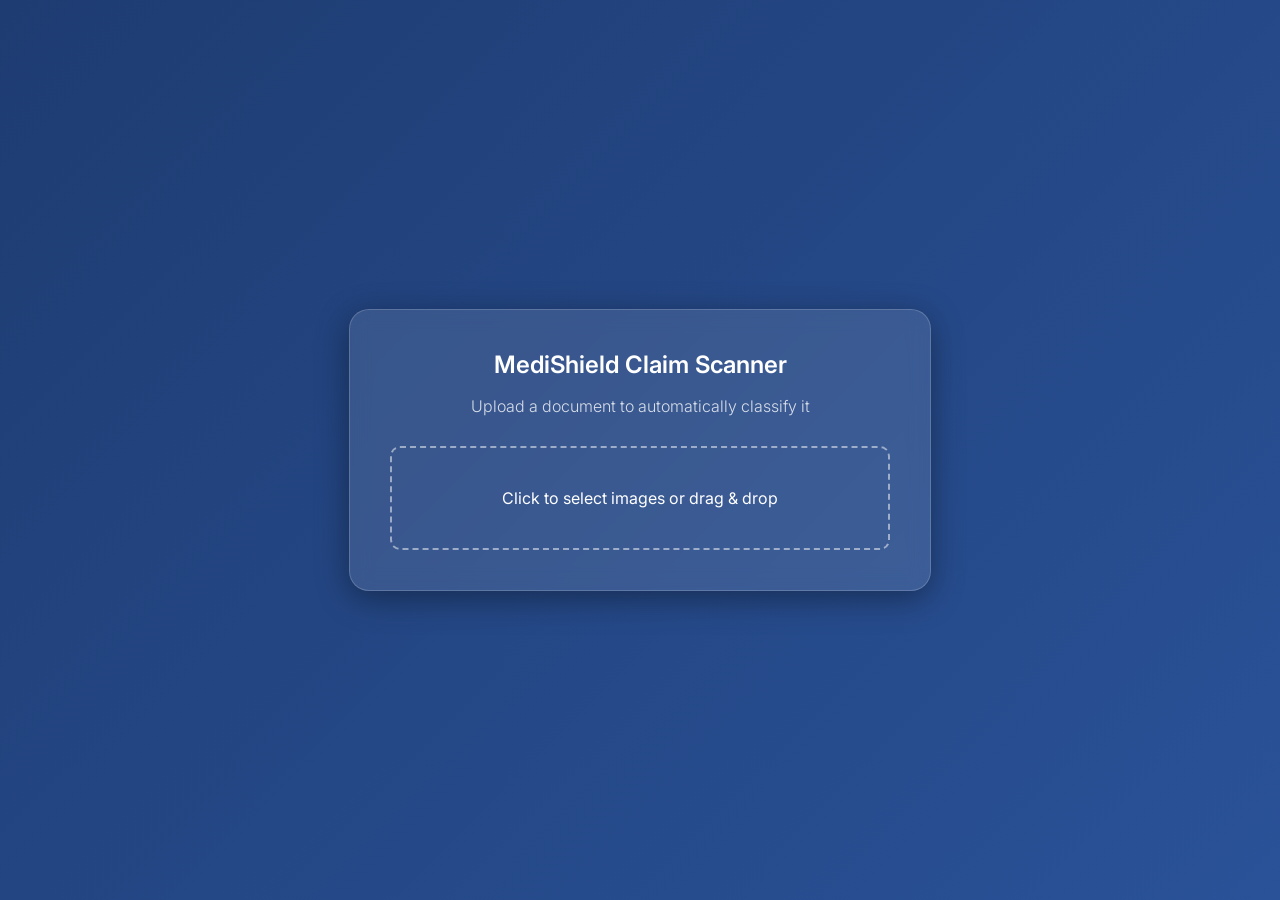
<file: multimodal-ai/src/static/index.html>
<!DOCTYPE html>
<html lang="en">
<head>
    <meta charset="UTF-8">
    <meta name="viewport" content="width=device-width, initial-scale=1.0">
    <title>MediShield AI Classifier</title>
    <style>
        @import url('https://fonts.googleapis.com/css2?family=Inter:wght@300;400;600&display=swap');

        body {
            margin: 0;
            padding: 0;
            font-family: 'Inter', sans-serif;
            background: linear-gradient(135deg, #1e3c72 0%, #2a5298 100%);
            min-height: 100vh;
            display: flex;
            justify-content: center;
            align-items: center;
            color: white;
        }

        .container {
            background: rgba(255, 255, 255, 0.1);
            backdrop-filter: blur(10px);
            border-radius: 20px;
            padding: 40px;
            width: 90%;
            max-width: 500px;
            box-shadow: 0 8px 32px 0 rgba(0, 0, 0, 0.37);
            border: 1px solid rgba(255, 255, 255, 0.18);
            text-align: center;
        }

        h1 {
            margin-top: 0;
            font-weight: 600;
            font-size: 24px;
        }

        p {
            font-weight: 300;
            margin-bottom: 30px;
            opacity: 0.8;
        }

        .upload-area {
            border: 2px dashed rgba(255, 255, 255, 0.5);
            border-radius: 10px;
            padding: 40px 20px;
            cursor: pointer;
            transition: all 0.3s ease;
            position: relative;
        }

        .upload-area:hover {
            border-color: #fff;
            background: rgba(255, 255, 255, 0.05);
        }

        input[type="file"] {
            display: none;
        }

        .upload-btn {
            background: #fff;
            color: #1e3c72;
            border: none;
            padding: 10px 25px;
            border-radius: 25px;
            font-weight: 600;
            cursor: pointer;
            transition: transform 0.2s;
            margin-top: 15px;
        }

        .upload-btn:hover {
            transform: scale(1.05);
        }

        #preview {
            max-width: 100%;
            max-height: 200px;
            margin-top: 20px;
            border-radius: 10px;
            display: none;
        }

        #result {
            margin-top: 25px;
            font-size: 20px;
            font-weight: 600;
            padding: 15px;
            border-radius: 10px;
            background: rgba(0, 0, 0, 0.2);
            display: none;
        }

        .loader {
            display: none;
            border: 4px solid rgba(255, 255, 255, 0.3);
            border-top: 4px solid #fff;
            border-radius: 50%;
            width: 30px;
            height: 30px;
            animation: spin 1s linear infinite;
            margin: 20px auto;
        }

        @keyframes spin {
            0% { transform: rotate(0deg); }
            100% { transform: rotate(360deg); }
        }
    </style>
</head>
<body>

<div class="container">
    <h1>MediShield Claim Scanner</h1>
    <p>Upload a document to automatically classify it</p>

    <div class="upload-area" onclick="document.getElementById('fileInput').click()">
        <span id="uploadText">Click to select images or drag & drop</span>
        <input type="file" id="fileInput" accept="image/*" multiple onchange="handleFile(event)">
        <img id="preview" alt="Preview">
    </div>

    <button class="upload-btn" id="submitBtn" style="display: none;" onclick="uploadImage()">Classify Document</button>

    <div class="loader" id="loader"></div>
    <div id="result"></div>
</div>

<script>
    let selectedFiles = [];

    function handleFile(event) {
        const files = Array.from(event.target.files);
        if (files.length > 0) {
            selectedFiles = files;
            const preview = document.getElementById('preview');
            const reader = new FileReader();
            reader.onload = function(e) {
                preview.src = e.target.result;
                preview.style.display = 'block';
                document.getElementById('uploadText').innerText = `${files.length} file(s) selected`;
                document.getElementById('submitBtn').style.display = 'inline-block';
                document.getElementById('result').style.display = 'none';
            }
            reader.readAsDataURL(files[0]); // Preview the first image
        }
    }

    async function uploadImage() {
        if (selectedFiles.length === 0) return;

        document.getElementById('loader').style.display = 'block';
        document.getElementById('result').style.display = 'none';
        document.getElementById('submitBtn').style.display = 'none';

        const formData = new FormData();
        selectedFiles.forEach(file => {
            formData.append('files', file);
        });

        try {
            const response = await fetch('classify', {
                method: 'POST',
                body: formData
            });
            const data = await response.json();
            
            const resultDiv = document.getElementById('result');
            
            if (data.results) {
                let html = '<strong>Classification Results:</strong><br/>';
                data.results.forEach(r => {
                    if (r.error) {
                        html += `❌ <em>${r.filename}</em>: ${r.error}<br/>`;
                    } else {
                        html += `✅ <em>${r.filename}</em>: <strong>${r.category}</strong><br/>`;
                    }
                });
                resultDiv.innerHTML = html;
            } else if (data.detail) {
                resultDiv.innerText = `Error: ${data.detail}`;
            } else {
                resultDiv.innerText = `Error: ${JSON.stringify(data)}`;
            }
            resultDiv.style.display = 'block';
            
        } catch (error) {
            alert('Error connecting to server: ' + error);
        } finally {
            document.getElementById('loader').style.display = 'none';
            document.getElementById('submitBtn').style.display = 'inline-block';
        }
    }
</script>

</body>
</html>
</file>
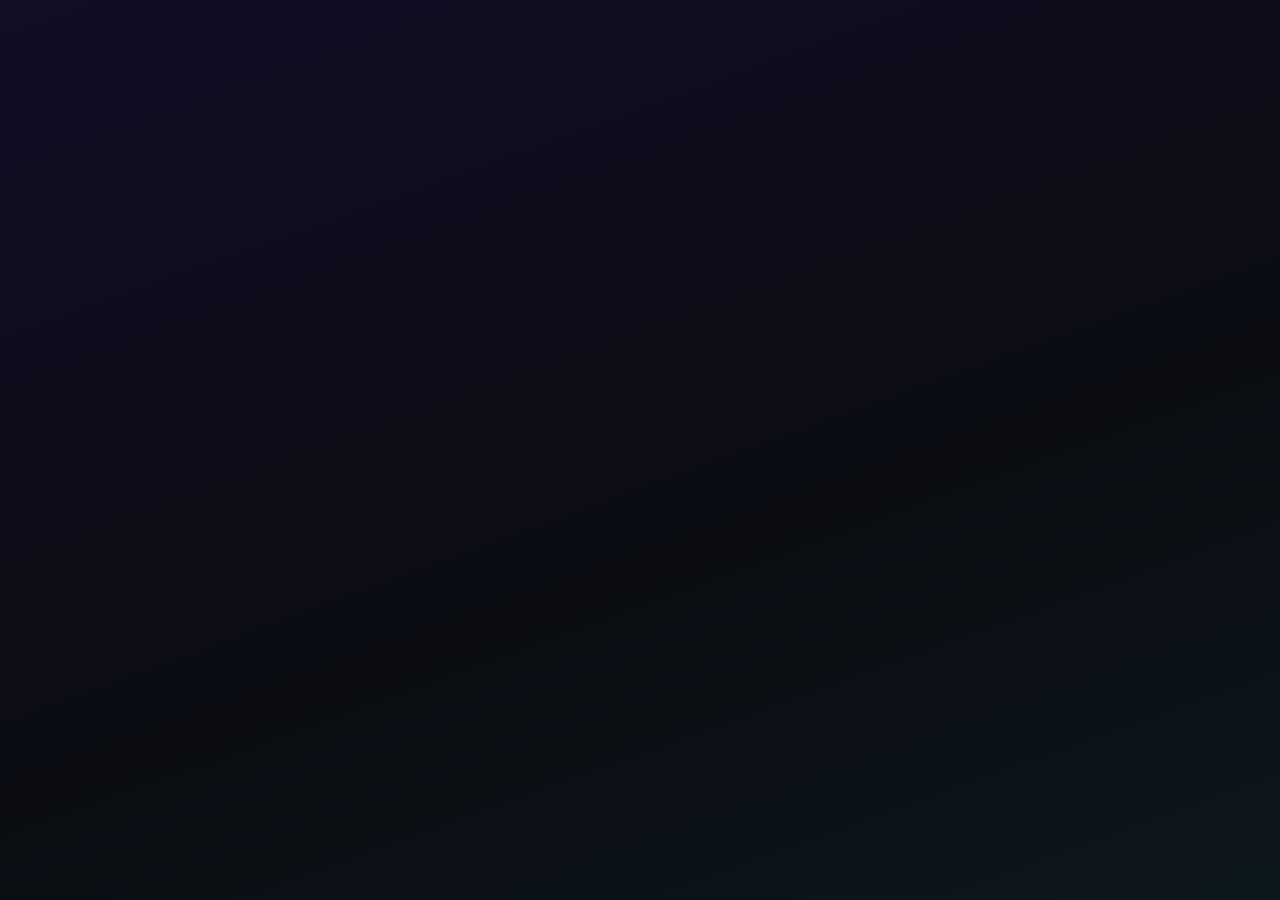
<file: focusboard_extension/dashboard.html>
<!DOCTYPE html>
<html lang="en">
<head>
  <meta charset="UTF-8" />
  <meta name="viewport" content="width=device-width, initial-scale=1.0" />
  <title>FocusBoard</title>
  <link rel="preconnect" href="https://fonts.googleapis.com" />
  <link rel="preconnect" href="https://fonts.gstatic.com" crossorigin />
  <link href="https://fonts.googleapis.com/css2?family=Inter:wght@300;400;500;600;700&family=Outfit:wght@300;400;600;700&display=swap" rel="stylesheet" />
  <link rel="stylesheet" href="styles/style.css" />
</head>
<body>

  <!-- Wallpaper Background Layer -->
  <div id="wallpaper-bg" class="wallpaper-bg"></div>
  <!-- Glassmorphism Overlay -->
  <div class="bg-overlay"></div>

  <!-- ===== ONBOARDING MODAL (First-time users) ===== -->
  <div id="onboarding-modal" class="modal hidden" role="dialog" aria-modal="true" aria-labelledby="onboarding-title">
    <div class="modal-card">
      <h1 id="onboarding-title" class="modal-title">Welcome to FocusBoard 🎯</h1>
      <p class="modal-subtitle">Let's personalize your space in seconds.</p>
      <div class="form-group">
        <label for="input-name" class="form-label">What's your name?</label>
        <input type="text" id="input-name" class="form-input" placeholder="e.g. Alex" maxlength="30" autocomplete="off" />
      </div>
      <div class="form-group">
        <label for="input-wallpaper" class="form-label">Upload a wallpaper <span class="optional">(optional)</span></label>
        <label class="file-upload-label" for="input-wallpaper">
          <span id="wallpaper-upload-text">Choose an image…</span>
        </label>
        <input type="file" id="input-wallpaper" class="file-input" accept="image/*" />
      </div>
      <button id="btn-onboarding-save" class="btn btn-primary">Let's Go →</button>
    </div>
  </div>

  <!-- ===== DAILY FOCUS MODAL ===== -->
  <div id="focus-modal" class="modal hidden" role="dialog" aria-modal="true" aria-labelledby="focus-modal-title">
    <div class="modal-card">
      <h2 id="focus-modal-title" class="modal-title">What's your main focus today? 🚀</h2>
      <p class="modal-subtitle">One clear intention can change everything.</p>
      <div class="form-group">
        <input type="text" id="input-focus" class="form-input" placeholder="e.g. Finish the project proposal…" maxlength="100" autocomplete="off" />
      </div>
      <div class="form-group" style="flex-direction:row; align-items:center; gap:var(--space-4);">
        <button id="btn-focus-save" class="btn btn-primary">Set My Focus</button>
        <button id="btn-focus-skip" class="btn btn-link">Skip for now</button>
      </div>
    </div>
  </div>

  <!-- ===== MAIN DASHBOARD ===== -->
  <main id="dashboard" class="dashboard hidden">

    <!-- TOP BAR -->
    <header class="top-bar">
      <div class="weather-widget" id="weather-widget">
        <span id="weather-icon" class="weather-icon">🌤</span>
        <span id="weather-temp" class="weather-temp">--°</span>
        <span id="weather-desc" class="weather-desc">Loading…</span>
      </div>
      <div class="top-bar-actions">
        <button id="btn-notes" class="btn btn-icon" aria-label="Open Quick Notes" title="Quick Notes">📝</button>
        <button id="btn-tracker" class="btn btn-icon" aria-label="View Site Time Tracker" title="Site Time Tracker">📊</button>
        <button id="btn-focus-mode" class="btn btn-toggle" aria-pressed="false" title="Toggle Focus Mode">
          <span class="toggle-icon">🎯</span>
          <span id="focus-mode-label">Focus Mode</span>
        </button>
        <button id="btn-settings" class="btn btn-icon" aria-label="Open Settings" title="Settings">⚙️</button>
      </div>
    </header>

    <!-- HERO SECTION: Clock, Greeting, Focus -->
    <section class="hero" aria-label="Main greeting and focus">
      <p id="greeting" class="greeting">Good morning, …</p>
      <div id="clock" class="clock" aria-live="polite">--:--</div>
      <div id="daily-focus-display" class="daily-focus-display hidden">
        <span class="focus-label">Today's Focus</span>
        <input type="text" id="focus-text-input" class="focus-text form-input" style="background:transparent; border:none; text-align:center; padding:0;" placeholder="Set your focus for today" />
        <button id="btn-set-now" class="btn-link hidden">Set now</button>
      </div>
      <div id="manifestation-display" class="manifestation-display">
        <p id="manifestation-text" class="manifestation-text"></p>
      </div>
    </section>

    <!-- TASK & READING LIST SECTION -->
    <section class="task-section" aria-label="Task and Reading list" style="display: flex; gap: 1rem; align-items: flex-start; max-width: 1000px;">
      <div class="task-card glass-card" style="flex: 1;">
        <h2 class="task-title">Today's Tasks</h2>
        <div class="task-input-row">
          <input type="text" id="task-input" class="form-input task-input" placeholder="Add a new task…" maxlength="120" autocomplete="off" />
          <button id="btn-add-task" class="btn btn-primary btn-sm" aria-label="Add task">+</button>
        </div>
        <ul id="task-list" class="task-list" aria-label="Task list" role="list"></ul>
      </div>

      <div class="task-card glass-card" style="flex: 1;">
        <h2 class="task-title">Reading List</h2>
        <div class="task-input-row">
          <input type="text" id="reading-input" class="form-input task-input" placeholder="Paste article URL…" autocomplete="off" />
          <button id="btn-add-reading" class="btn btn-primary btn-sm" aria-label="Add to reading list">+</button>
        </div>
        <ul id="reading-list" class="task-list" aria-label="Reading list" role="list"></ul>
      </div>
    </section>

    <!-- PROGRESS TRACKING ICON -->
    <div id="progress-widget" class="progress-widget hidden" aria-label="Daily productivity progress indicator" tabindex="0">
      <svg width="80" height="80" viewBox="0 0 100 100" class="progress-rings">
        <circle cx="50" cy="50" r="40" stroke="rgba(255,255,255,0.1)" stroke-width="8" fill="none" />
        <circle cx="50" cy="50" r="28" stroke="rgba(255,255,255,0.1)" stroke-width="8" fill="none" />
        <circle cx="50" cy="50" r="16" stroke="rgba(255,255,255,0.1)" stroke-width="8" fill="none" id="progress-bg-focus-mode" />
        
        <circle cx="50" cy="50" r="40" stroke="#3b82f6" stroke-width="8" fill="none" stroke-linecap="round" class="ring-progress" id="ring-tasks" stroke-dasharray="251.2" stroke-dashoffset="251.2" />
        <circle cx="50" cy="50" r="28" stroke="#a855f7" stroke-width="8" fill="none" stroke-linecap="round" class="ring-progress" id="ring-focus" stroke-dasharray="175.9" stroke-dashoffset="175.9" />
        <circle cx="50" cy="50" r="16" stroke="#22c55e" stroke-width="8" fill="none" stroke-linecap="round" class="ring-progress" id="ring-focus-mode" stroke-dasharray="100.5" stroke-dashoffset="100.5" />
      </svg>
      <div class="progress-tooltip glass-card">
        <p style="color: #3b82f6; font-weight: 600;">Tasks: <span id="tt-tasks" style="color: var(--clr-text);">0/0</span></p>
        <p style="color: #a855f7; font-weight: 600;">Focus: <span id="tt-focus" style="color: var(--clr-text);">Not set</span></p>
        <p style="color: #22c55e; font-weight: 600;" id="tt-fm-container">Focus Mode: <span id="tt-fm" style="color: var(--clr-text);">Not used</span></p>
      </div>
    </div>

  </main>

  <!-- ===== SETTINGS PANEL (Slide-in drawer) ===== -->
  <aside id="settings-panel" class="settings-panel" aria-label="Settings">
    <div class="settings-header">
      <h2 class="settings-title">Settings</h2>
      <button id="btn-close-settings" class="btn btn-icon" aria-label="Close settings">✕</button>
    </div>
    <div class="settings-body">
      <div class="form-group">
        <label for="settings-name" class="form-label">Your Name</label>
        <input type="text" id="settings-name" class="form-input" maxlength="30" autocomplete="off" />
      </div>
      <div class="form-group">
        <label for="settings-wallpaper" class="form-label">Wallpaper</label>
        <div style="display: flex; gap: 8px;">
          <label class="file-upload-label" for="settings-wallpaper" style="flex:1;">
            <span id="settings-wallpaper-text">Choose an image…</span>
          </label>
          <input type="file" id="settings-wallpaper" class="file-input" accept="image/*" />
          <button id="btn-reset-wallpaper" class="btn btn-sm" style="border: 1px solid var(--clr-border);">Reset</button>
        </div>
      </div>
      <div class="form-group">
        <label for="settings-overlay" class="form-label">Overlay Intensity</label>
        <input type="range" id="settings-overlay" min="0" max="0.6" step="0.1" value="0.4" style="width: 100%;" />
      </div>
      <div class="form-group">
        <label class="form-label">Blocked Websites</label>
        <div class="blocked-sites-list" id="blocked-sites-list"></div>
        <div class="task-input-row">
          <input type="text" id="settings-blocked-input" class="form-input" placeholder="e.g. twitter.com" autocomplete="off" />
          <button id="btn-add-blocked" class="btn btn-primary btn-sm" aria-label="Add blocked site">+</button>
        </div>
      </div>
      <div class="form-group settings-toggle-row">
        <label for="settings-manifestations" class="form-label">Manifestation Messages</label>
        <label class="toggle-switch">
          <input type="checkbox" id="settings-manifestations" />
          <span class="toggle-slider"></span>
        </label>
      </div>
      <div class="form-group">
        <label class="form-label">Progress Tracking</label>
        <div class="settings-toggle-row" style="margin-top: 0.5rem;">
          <label for="settings-progress-icon" class="form-label" style="font-weight: 400; font-size: 0.9rem;">Enable Progress Icon</label>
          <label class="toggle-switch"><input type="checkbox" id="settings-progress-icon" /><span class="toggle-slider"></span></label>
        </div>
        <div class="settings-toggle-row" style="margin-top: 0.5rem;">
          <label for="settings-progress-anim" class="form-label" style="font-weight: 400; font-size: 0.9rem;">Show Animations</label>
          <label class="toggle-switch"><input type="checkbox" id="settings-progress-anim" /><span class="toggle-slider"></span></label>
        </div>
        <div class="settings-toggle-row" style="margin-top: 0.5rem;">
          <label for="settings-progress-fm" class="form-label" style="font-weight: 400; font-size: 0.9rem;">Show Focus Mode Ring</label>
          <label class="toggle-switch"><input type="checkbox" id="settings-progress-fm" /><span class="toggle-slider"></span></label>
        </div>
      </div>
      <div class="form-group">
        <label class="form-label">Stats</label>
        <div style="font-size:0.9rem; color:var(--clr-text-muted);">
          <p>Days with focus set: <span id="stat-days-focus">0</span></p>
          <p>Tasks completed: <span id="stat-tasks-done">0</span></p>
          <p>Blocked attempts: <span id="stat-blocked">0</span></p>
        </div>
      </div>
      <div class="form-group">
        <label class="form-label">Focus History (Last 7 Days)</label>
        <div id="history-list" style="font-size:0.85rem; color:var(--clr-text-muted); max-height: 150px; overflow-y:auto; padding-right: 5px; display:flex; flex-direction:column; gap:8px;">
          <!-- history populated by settings.js -->
        </div>
      </div>
      <div class="form-group">
        <label class="form-label">Reflect Mode Settings</label>
        <div class="settings-toggle-row" style="margin-top: 0.5rem;">
          <label for="settings-reflect-auto" class="form-label" style="font-weight: 400; font-size: 0.9rem;">Auto-quiz when turning off Focus Mode</label>
          <label class="toggle-switch"><input type="checkbox" id="settings-reflect-auto" /><span class="toggle-slider"></span></label>
        </div>
        <div class="settings-toggle-row" style="margin-top: 0.5rem; justify-content: flex-start; gap: 1rem;">
          <button id="btn-view-notes" class="btn btn-sm btn-secondary">View Learning Notes</button>
          <button id="btn-clear-notes" class="btn btn-sm" style="border: 1px solid var(--clr-border);">Clear Notes</button>
        </div>
      </div>
      <button id="btn-save-settings" class="btn btn-primary" style="margin-top: 1rem;">Save Settings</button>
    </div>
  </aside>
  <div id="settings-backdrop" class="backdrop hidden"></div>

  <!-- ===== QUICK NOTES MODAL ===== -->
  <div id="notes-modal" class="modal hidden" role="dialog" aria-modal="true">
    <div class="modal-card" style="width: 80%; max-width: 800px; height: 80vh; display: flex; flex-direction: column;">
      <div style="display: flex; justify-content: space-between; align-items: center; margin-bottom: 1rem;">
        <h2 class="modal-title" style="margin: 0;">Quick Notes 📝</h2>
        <button id="btn-close-notes" class="btn btn-icon">✕</button>
      </div>
      <textarea id="quick-notes-area" class="form-input" style="flex: 1; resize: none; background: rgba(0,0,0,0.2); font-family: 'Inter', sans-serif; font-size: 1rem; line-height: 1.5; padding: 1rem;" placeholder="Start typing your scratch thoughts... (Auto-saves)"></textarea>
    </div>
  </div>

  <!-- ===== REFLECT TRIGGER MODAL ===== -->
  <div id="reflect-trigger-modal" class="modal hidden" role="dialog" aria-modal="true">
    <div class="modal-card" style="max-width: 500px; text-align: center;">
      <h2 class="modal-title">Before you switch gears, share your insights? 🧠</h2>
      <p class="modal-subtitle">Summarizing what you learned helps solidify your knowledge.</p>
      <div class="form-group" style="display:flex; flex-direction:column; gap: 0.75rem; margin-top: 1.5rem;">
        <button id="btn-reflect-start" class="btn btn-primary">Start Reflection</button>
        <button id="btn-reflect-skip" class="btn btn-secondary">Skip</button>
        <button id="btn-reflect-never" class="btn btn-link" style="font-size: 0.85rem;">Don't ask again</button>
      </div>
    </div>
  </div>

  <!-- ===== REFLECT INSIGHT MODAL ===== -->
  <div id="reflect-quiz-modal" class="modal hidden" role="dialog" aria-modal="true">
    <div class="modal-card" style="max-width: 700px; min-height: 500px; width: 90%; display: flex; flex-direction: column;">
      <div style="display:flex; justify-content:space-between; align-items:center; margin-bottom:1rem;">
        <h2 class="modal-title" style="margin:0;">Reflect & Recalibrate</h2>
        <span id="word-count" style="font-weight:600; color:var(--clr-accent);">0 / 150 words</span>
      </div>
      <p style="font-size: 0.9rem; color: var(--clr-muted); margin-bottom: 1rem;">Type at least 150 words about what you've learned or accomplished during this focus session. No copy-pasting allowed.</p>
      <textarea id="insight-textarea" 
                style="flex:1; width: 100%; background: rgba(0,0,0,0.2); border: 1px solid rgba(255,255,255,0.1); border-radius: 12px; color: var(--clr-text); padding: 1rem; font-family: var(--font-sans); line-height: 1.6; resize: none; outline: none;" 
                placeholder="Start typing your insights here..."
                spellcheck="false"></textarea>
      <div style="display:flex; justify-content:space-between; margin-top: 1.5rem;">
        <button id="btn-quiz-close" class="btn btn-secondary">Cancel</button>
        <button id="btn-quiz-next" class="btn btn-primary" style="opacity: 0.5; pointer-events: none;">Finish Reflection</button>
      </div>
    </div>
  </div>

  <!-- JS Modules -->
  <script type="module" src="scripts/main.js"></script>
</body>
</html>
</file>
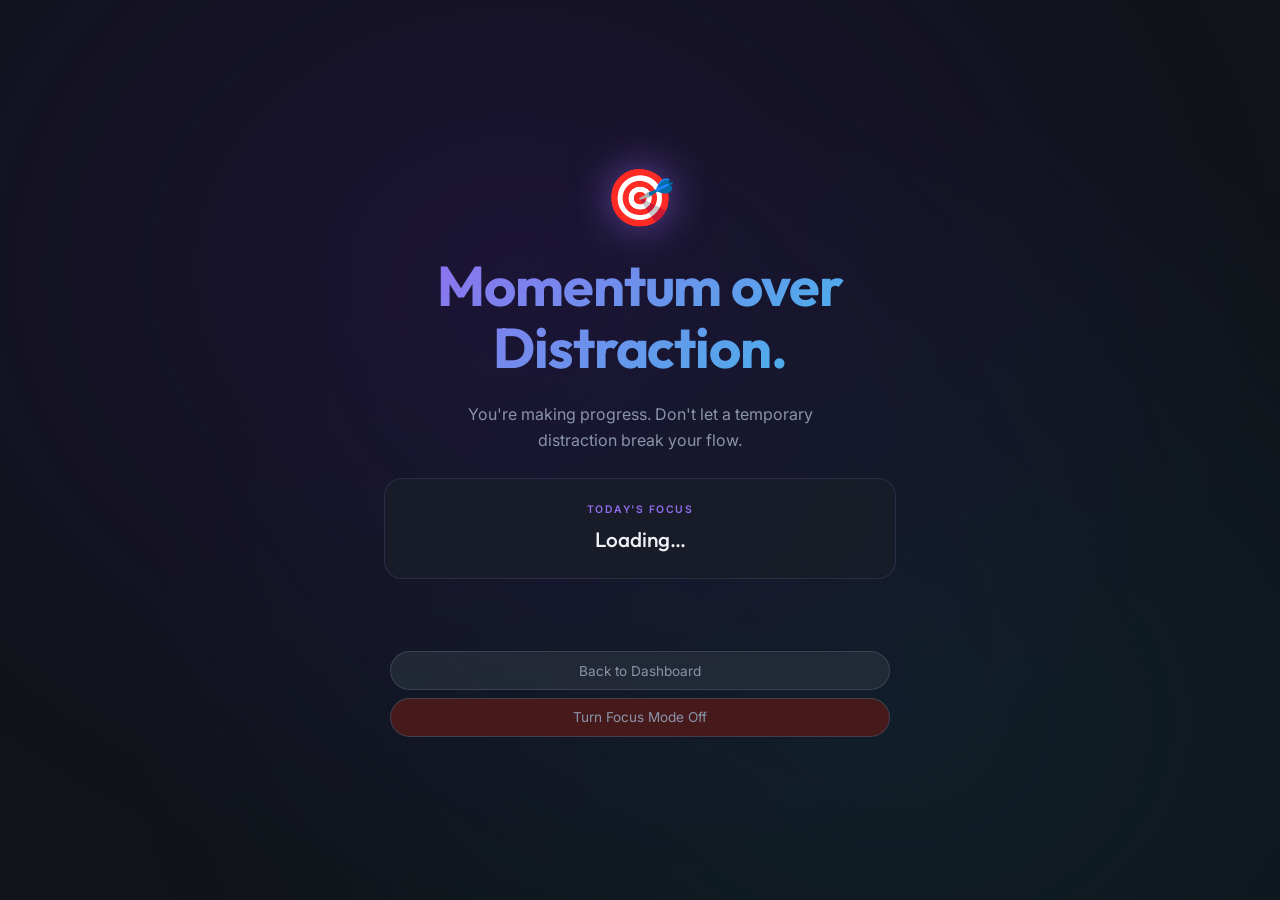
<file: focusboard_extension/focus.html>
<!DOCTYPE html>
<html lang="en">
<head>
  <meta charset="UTF-8" />
  <meta name="viewport" content="width=device-width, initial-scale=1.0" />
  <title>Stay Focused — FocusBoard</title>
  <link rel="preconnect" href="https://fonts.googleapis.com" />
  <link rel="preconnect" href="https://fonts.gstatic.com" crossorigin />
  <link href="https://fonts.googleapis.com/css2?family=Inter:wght@300;400;500;600&family=Outfit:wght@300;400;700&display=swap" rel="stylesheet" />
  <link rel="stylesheet" href="styles/focus_screen.css" />
</head>
<body>
  <div class="bg-overlay"></div>
  <main class="focus-screen">
    <div class="icon">🎯</div>
    <h1 class="headline">Momentum over Distraction.</h1>
    <p class="subtext">You're making progress. Don't let a temporary distraction break your flow.</p>

    <div class="focus-card" id="focus-card">
      <span class="focus-label">TODAY'S FOCUS</span>
      <p class="focus-message" id="focus-message">Loading…</p>
    </div>

    <blockquote class="quote" id="quote-text"></blockquote>

    <div style="width: 100%; max-width: 500px; margin-top: 1rem;">
       <button class="btn-back" id="btn-back" style="width: 100%;">Back to Dashboard</button>
       <button class="btn-back" id="btn-turn-off" style="margin-top: 0.5rem; background: hsla(0, 50%, 20%, 0.9); width: 100%;">Turn Focus Mode Off</button>
    </div>
  </main>

  <!-- ===== REFLECT TRIGGER MODAL ===== -->
  <div id="reflect-trigger-modal" class="modal hidden" role="dialog" aria-modal="true" style="position:fixed; top:0; left:0; width:100%; height:100%; background:rgba(0,0,0,0.8); display:flex; justify-content:center; align-items:center; z-index:100;">
    <div class="modal-card" style="max-width: 500px; text-align: center; background:var(--clr-glass); padding:2rem; border-radius:var(--radius-lg); backdrop-filter:blur(10px); border:1px solid rgba(255,255,255,0.1);">
      <h2 class="modal-title" style="margin-top:0;">Before you switch gears, share your insights? 🧠</h2>
      <p class="modal-subtitle" style="margin-bottom:1.5rem;">Summarizing what you learned helps solidify your knowledge.</p>
      <div class="form-group" style="display:flex; flex-direction:column; gap: 0.75rem;">
        <button id="btn-reflect-start" class="btn-back" style="width:100%;">Start Reflection</button>
        <button id="btn-reflect-skip" class="btn-back" style="background:transparent; border:1px solid #fff; width:100%;">Skip</button>
        <button id="btn-reflect-never" class="btn-link" style="font-size: 0.85rem; color:var(--clr-text-muted); cursor:pointer; background:none; border:none;">Don't ask again</button>
      </div>
    </div>
  </div>

  <!-- ===== REFLECT INSIGHT MODAL ===== -->
  <div id="reflect-quiz-modal" class="modal hidden" role="dialog" aria-modal="true" style="position:fixed; top:0; left:0; width:100%; height:100%; background:rgba(0,0,0,0.8); display:flex; justify-content:center; align-items:center; z-index:100;">
    <div class="modal-card" style="max-width: 700px; min-height: 500px; width: 90%; display: flex; flex-direction: column; background:var(--clr-glass); padding:2rem; border-radius:var(--radius-lg); backdrop-filter:blur(10px); border:1px solid rgba(255,255,255,0.1);">
      <div style="display:flex; justify-content:space-between; align-items:center; margin-bottom:1rem;">
        <h2 class="modal-title" style="margin:0;">Reflect & Recalibrate</h2>
        <span id="word-count" style="font-weight:600; color:var(--clr-accent);">0 / 150 words</span>
      </div>
      
      <p style="font-size: 0.9rem; color: var(--clr-muted); margin-bottom: 1rem;">Type at least 150 words about what you've learned or accomplished during this focus session. No copy-pasting allowed.</p>

      <textarea id="insight-textarea" 
                style="flex:1; width: 100%; background: rgba(0,0,0,0.2); border: 1px solid rgba(255,255,255,0.1); border-radius: 12px; color: var(--clr-text); padding: 1rem; font-family: var(--font-sans); line-height: 1.6; resize: none; outline: none;" 
                placeholder="Start typing your insights here..."
                spellcheck="false"></textarea>

      <div style="display:flex; justify-content:space-between; margin-top: 1.5rem;">
        <button id="btn-quiz-close" class="btn-back" style="background:transparent; border:1px solid #fff; width:auto; padding:0.5rem 1rem;">Cancel</button>
        <button id="btn-quiz-next" class="btn-back" style="width:auto; padding:0.5rem 1rem; opacity: 0.5; pointer-events: none;" id="btn-insight-finish">Finish Reflection</button>
      </div>
    </div>
  </div>

  <script type="module" src="scripts/focus_screen.js"></script>
</body>
</html>
</file>
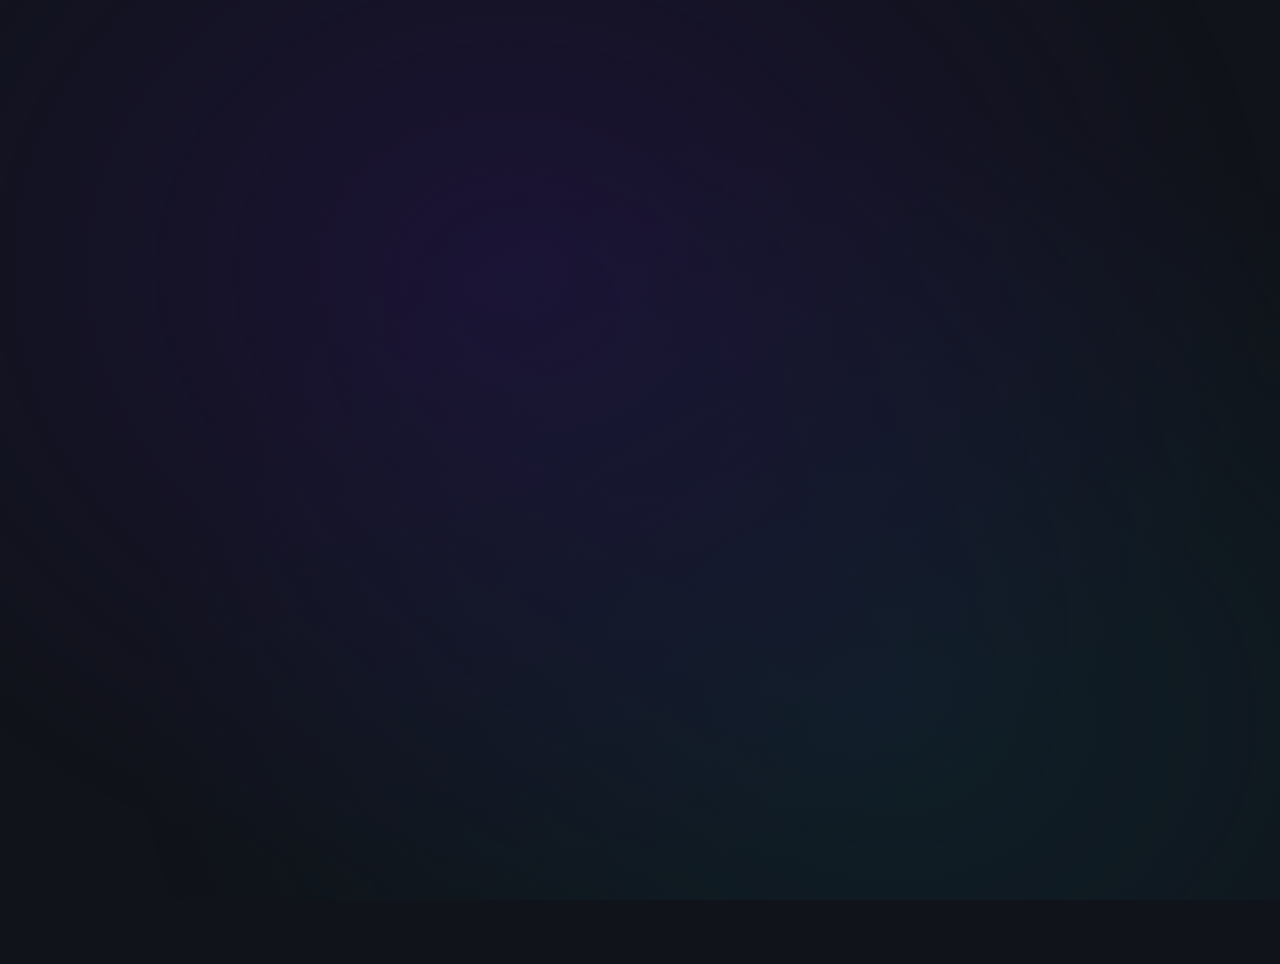
<file: focusboard_extension/summary.html>
<!DOCTYPE html>
<html lang="en">
<head>
  <meta charset="UTF-8">
  <meta name="viewport" content="width=device-width, initial-scale=1.0">
  <title>Insights — FocusBoard</title>
  <link rel="preconnect" href="https://fonts.googleapis.com" />
  <link rel="preconnect" href="https://fonts.gstatic.com" crossorigin />
  <link href="https://fonts.googleapis.com/css2?family=Inter:wght@300;400;500;600&family=Outfit:wght@300;400;700&display=swap" rel="stylesheet" />
  <style>
    :root {
      --clr-bg:      hsl(220, 22%, 8%);
      --clr-accent:  hsl(258, 80%, 68%);
      --clr-cyan:    hsl(196, 80%, 58%);
      --clr-text:    hsl(220, 20%, 95%);
      --clr-muted:   hsl(220, 15%, 60%);
      --clr-glass:   hsla(220, 22%, 12%, 0.75);
      --font-sans:   'Inter', system-ui, sans-serif;
      --font-display:'Outfit', 'Inter', sans-serif;
    }

    .hidden { display: none !important; }

    body {
      margin: 0;
      font-family: var(--font-sans);
      background: var(--clr-bg);
      color: var(--clr-text);
      min-height: 100vh;
      display: flex;
      flex-direction: column;
      align-items: center;
      padding: 2rem 1rem;
      -webkit-font-smoothing: antialiased;
    }

    .bg-overlay {
      position: fixed;
      inset: 0;
      background: radial-gradient(ellipse at 40% 30%, hsla(258, 60%, 20%, 0.5) 0%, transparent 70%),
                  radial-gradient(ellipse at 70% 80%, hsla(196, 60%, 15%, 0.4) 0%, transparent 60%);
      z-index: -1;
    }

    .container {
      width: 100%;
      max-width: 900px;
      display: flex;
      flex-direction: column;
      gap: 2rem;
      animation: fadeIn 0.8s ease-out;
    }

    @keyframes fadeIn {
      from { opacity: 0; transform: translateY(10px); }
      to   { opacity: 1; transform: translateY(0); }
    }

    .header {
      display: flex;
      justify-content: space-between;
      align-items: center;
    }

    h1 {
      font-family: var(--font-display);
      font-size: 2.5rem;
      font-weight: 700;
      margin: 0;
      background: linear-gradient(135deg, var(--clr-accent), var(--clr-cyan));
      -webkit-background-clip: text;
      -webkit-text-fill-color: transparent;
    }

    .btn-close {
      padding: 0.6rem 1.2rem;
      background: rgba(255,255,255,0.05);
      border: 1px solid rgba(255,255,255,0.1);
      border-radius: 999px;
      color: var(--clr-muted);
      cursor: pointer;
      font-size: 0.85rem;
      transition: all 0.2s;
    }

    .btn-close:hover { background: rgba(255,255,255,0.1); color: var(--clr-text); }

    /* Metrics Grid */
    .metrics-grid {
      display: grid;
      grid-template-columns: repeat(auto-fit, minmax(200px, 1fr));
      gap: 1.5rem;
    }

    .metric-card {
      background: var(--clr-glass);
      backdrop-filter: blur(20px);
      border: 1px solid rgba(255,255,255,0.1);
      border-radius: 20px;
      padding: 1.5rem;
      display: flex;
      flex-direction: column;
      gap: 0.3rem;
      position: relative;
    }

    .metric-label {
      font-size: 0.75rem;
      font-weight: 600;
      color: var(--clr-muted);
      text-transform: uppercase;
      letter-spacing: 0.05em;
    }

    .metric-value {
      font-family: var(--font-display);
      font-size: 1.8rem;
      font-weight: 700;
      color: var(--clr-text);
    }

    .metric-change {
      font-size: 0.8rem;
      font-weight: 600;
    }

    .change-up { color: #10b981; }
    .change-down { color: #ef4444; }

    /* Charts Section */
    .charts-row {
      display: grid;
      grid-template-columns: repeat(auto-fit, minmax(400px, 1fr));
      gap: 1.5rem;
    }

    .chart-card {
      background: var(--clr-glass);
      backdrop-filter: blur(20px);
      border: 1px solid rgba(255,255,255,0.1);
      border-radius: 24px;
      padding: 2rem;
      display: flex;
      flex-direction: column;
      gap: 1.5rem;
    }

    .chart-title {
      font-family: var(--font-display);
      font-size: 1.1rem;
      font-weight: 600;
      color: var(--clr-text);
    }

    /* Line Graph Component */
    .chart-container {
      display: flex;
      height: 200px;
      width: 100%;
      gap: 10px;
      position: relative;
    }

    .y-axis {
      display: flex;
      flex-direction: column;
      justify-content: space-between;
      height: 160px; /* matches svg height */
      padding-bottom: 20px; /* align with x-axis */
      width: 40px;
      color: var(--clr-muted);
      font-size: 0.65rem;
      text-align: right;
    }

    .graph-area {
      flex: 1;
      display: flex;
      flex-direction: column;
      height: 100%;
    }

    .svg-wrapper {
      height: 160px;
      width: 100%;
      position: relative;
      border-left: 1px solid rgba(255,255,255,0.1);
      border-bottom: 1px solid rgba(255,255,255,0.1);
    }

    .svg-wrapper svg {
      width: 100%;
      height: 100%;
      overflow: visible;
    }

    .x-axis {
      display: flex;
      justify-content: space-between;
      margin-top: 8px;
      padding-left: 5px;
    }

    .x-label {
      font-size: 0.65rem;
      color: var(--clr-muted);
      transform: translateX(-50%);
    }

    .line-path {
      fill: none;
      stroke: url(#line-gradient);
      stroke-width: 3;
      stroke-linecap: round;
      stroke-linejoin: round;
      filter: drop-shadow(0 4px 6px rgba(168, 85, 247, 0.3));
      stroke-dasharray: 1000;
      stroke-dashoffset: 1000;
      animation: drawLine 2s ease-out forwards;
    }

    @keyframes drawLine {
      to { stroke-dashoffset: 0; }
    }

    .data-point {
      fill: var(--clr-accent);
      stroke: var(--clr-bg);
      stroke-width: 2;
      transition: r 0.2s;
    }

    .data-point:hover { r: 6; }

    /* Insight Text */
    .insight-box {
      background: rgba(255,255,255,0.03);
      padding: 1rem;
      border-radius: 12px;
      border-left: 3px solid var(--clr-accent);
      font-size: 0.85rem;
      line-height: 1.5;
      color: var(--clr-text);
    }

    /* Site List */
    .site-list {
      display: flex;
      flex-direction: column;
      gap: 1.2rem;
    }

    .site-item {
      display: flex;
      flex-direction: column;
      gap: 0.5rem;
    }

    .site-info {
      display: flex;
      justify-content: space-between;
      align-items: center;
    }

    .site-bar-container {
      height: 8px;
      background: rgba(255,255,255,0.05);
      border-radius: 999px;
      overflow: hidden;
    }

    .site-bar-fill {
      height: 100%;
      background: var(--clr-cyan);
      border-radius: 999px;
      transition: width 1s ease-out;
    }

    .site-name {
      font-size: 0.9rem;
      font-weight: 500;
    }

    .site-meta {
      font-size: 0.8rem;
      color: var(--clr-muted);
    }

    .empty-state {
      text-align: center;
      padding: 4rem 2rem;
      background: var(--clr-glass);
      border-radius: 24px;
      color: var(--clr-muted);
    }

    @media (max-width: 600px) { .charts-row { grid-template-columns: 1fr; } }
  </style>
</head>
<body>
  <div class="bg-overlay"></div>
  <div id="main-content" class="container hidden">
    <div class="header">
      <h1>Weekly Momentum</h1>
      <button class="btn-close" onclick="window.close()">Close</button>
    </div>

    <!-- Summary Metrics -->
    <div class="metrics-grid">
      <div class="metric-card">
        <span class="metric-label">Total Focus Time</span>
        <span id="metric-total-focus" class="metric-value">0h 0m</span>
        <span id="trend-focus" class="metric-change"></span>
      </div>
      <div class="metric-card">
        <span class="metric-label">Focus Streak</span>
        <span id="metric-streak" class="metric-value">0 days</span>
        <span class="metric-change" style="color:var(--clr-muted)">Current Streak</span>
      </div>
      <div class="metric-card">
        <span class="metric-label">Peak Hour</span>
        <span id="metric-peak-hour" class="metric-value">--</span>
        <span class="metric-change" style="color:var(--clr-muted)">Most Active Time</span>
      </div>
      <div class="metric-card">
        <span class="metric-label">Consistency Score</span>
        <span id="metric-consistency" class="metric-value">0%</span>
        <span id="consistency-insight" class="metric-change"></span>
      </div>
    </div>

    <!-- Charts Section -->
    <div class="charts-row">
      <!-- Daily Focus Chart -->
      <div class="chart-card">
        <span class="chart-title">Daily Focus Momentum (Last 8 Days)</span>
        <div class="chart-container">
          <div class="y-axis" id="daily-y-axis">
            <span>240m</span>
            <span>180m</span>
            <span>120m</span>
            <span>60m</span>
            <span>0m</span>
          </div>
          <div class="graph-area">
            <div class="svg-wrapper" id="daily-focus-chart">
              <svg preserveAspectRatio="none">
                <defs>
                  <linearGradient id="line-gradient" x1="0%" y1="0%" x2="100%" y2="0%">
                    <stop offset="0%" stop-color="var(--clr-accent)" />
                    <stop offset="100%" stop-color="var(--clr-cyan)" />
                  </linearGradient>
                </defs>
                <path class="line-path" id="graph-line" d="" />
                <g id="graph-points"></g>
              </svg>
            </div>
            <div class="x-axis" id="daily-x-axis">
              <!-- dates injected here -->
            </div>
          </div>
        </div>
        <div id="insight-momentum" class="insight-box">Generating momentum insights...</div>
      </div>

      <!-- Hourly Distribution -->
      <div class="chart-card">
        <div style="display:flex; justify-content:space-between; align-items:center;">
          <span class="chart-title">Peak Activity by Hour</span>
          <select id="day-selector" class="btn btn-sm" style="background: rgba(255,255,255,0.05); border: 1px solid rgba(255,255,255,0.1); color: var(--clr-text); font-size: 0.7rem; padding: 4px 8px; border-radius: 4px; outline: none;">
            <option value="all">Last 8 Days (Avg)</option>
          </select>
        </div>
        <div id="hourly-focus-chart" class="bar-chart" style="display: flex; align-items: flex-end; justify-content: space-between; height: 120px; gap: 4px;"></div>
        <div id="insight-hourly" class="insight-box">Analyzing your peak performance...</div>
      </div>
    </div>

    <!-- Top Sites Section -->
    <div class="charts-row">
      <div class="chart-card">
        <span class="chart-title">Most Visited Websites (% of total)</span>
        <div id="site-list" class="site-list"></div>
      </div>
      <div class="chart-card">
        <span class="chart-title">Time Spent per Task (Top 5)</span>
        <div id="task-list" class="site-list"></div>
      </div>
    </div>
  </div>

  <div id="empty-state" class="container hidden">
    <div class="empty-state">
      <h1 style="background: none; -webkit-text-fill-color: var(--clr-text); font-size: 2rem; margin-bottom: 1rem;">No Momentum Yet 🚀</h1>
      <p>Start a focus session to see your momentum insights and AI-powered productivity scores.</p>
      <button class="btn-close" style="margin-top: 1.5rem;" onclick="window.close()">Close Window</button>
    </div>
  </div>

  <script type="module" src="scripts/summary.js"></script>
</body>
</html>
</file>
<file: focusboard_extension/styles/style.css>
/* =============================================================
   FocusBoard — style.css
   Design Tokens → Base Reset → Layout → Components
   ============================================================= */

/* ── 1. GOOGLE FONTS are loaded via <link> in newtab.html ── */

/* ── 2. DESIGN TOKENS ─────────────────────────────────────── */
:root {
  /* Color Palette */
  --clr-bg-base:        hsl(220, 22%, 8%);
  --clr-surface:        hsl(220, 18%, 13%);
  --clr-surface-raised: hsl(220, 16%, 18%);
  --clr-border:         hsl(220, 14%, 25%);

  --clr-accent:         hsl(258, 80%, 68%);      /* Violet */
  --clr-accent-glow:    hsl(258, 80%, 68%, 0.35);
  --clr-accent-alt:     hsl(196, 80%, 58%);      /* Cyan */

  --clr-text-primary:   hsl(220, 20%, 95%);
  --clr-text-secondary: hsl(220, 15%, 65%);
  --clr-text-muted:     hsl(220, 12%, 45%);

  --clr-success:        hsl(155, 60%, 50%);
  --clr-danger:         hsl(0, 70%, 60%);

  /* Glass */
  --glass-bg:           hsla(220, 22%, 12%, 0.65);
  --glass-border:       hsla(255, 40%, 70%, 0.15);
  --glass-blur:         16px;

  /* Typography */
  --font-sans:    'Inter', system-ui, sans-serif;
  --font-display: 'Outfit', 'Inter', sans-serif;

  --fs-xs:   0.75rem;
  --fs-sm:   0.875rem;
  --fs-base: 1rem;
  --fs-md:   1.125rem;
  --fs-lg:   1.5rem;
  --fs-xl:   2rem;
  --fs-2xl:  3rem;
  --fs-3xl:  5rem;

  --fw-light:   300;
  --fw-regular: 400;
  --fw-medium:  500;
  --fw-semi:    600;
  --fw-bold:    700;

  /* Spacing */
  --space-1:  0.25rem;
  --space-2:  0.5rem;
  --space-3:  0.75rem;
  --space-4:  1rem;
  --space-5:  1.25rem;
  --space-6:  1.5rem;
  --space-8:  2rem;
  --space-10: 2.5rem;
  --space-12: 3rem;
  --space-16: 4rem;

  /* Borders & Radii */
  --radius-sm: 8px;
  --radius-md: 14px;
  --radius-lg: 22px;
  --radius-xl: 32px;
  --radius-full: 9999px;

  /* Shadows */
  --shadow-sm:  0 2px 8px hsla(0, 0%, 0%, 0.3);
  --shadow-md:  0 8px 24px hsla(0, 0%, 0%, 0.4);
  --shadow-lg:  0 16px 48px hsla(0, 0%, 0%, 0.5);
  --shadow-glow: 0 0 24px var(--clr-accent-glow);

  /* Transitions */
  --ease-out:  cubic-bezier(0.22, 1, 0.36, 1);
  --duration-fast:   150ms;
  --duration-normal: 280ms;
  --duration-slow:   480ms;

  /* Z-index layers */
  --z-base:     1;
  --z-card:     10;
  --z-modal:    50;
  --z-settings: 60;
  --z-backdrop: 55;
}

/* ── 3. BASE RESET ────────────────────────────────────────── */
*, *::before, *::after {
  box-sizing: border-box;
  margin: 0;
  padding: 0;
}

html {
  font-size: 16px;
  -webkit-text-size-adjust: 100%;
  scroll-behavior: smooth;
}

body {
  font-family: var(--font-sans);
  font-size: var(--fs-base);
  font-weight: var(--fw-regular);
  color: var(--clr-text-primary);
  background-color: var(--clr-bg-base);
  min-height: 100vh;
  overflow-x: hidden;
  -webkit-font-smoothing: antialiased;
  -moz-osx-font-smoothing: grayscale;
}

ul { list-style: none; }
button { cursor: pointer; border: none; background: none; font-family: inherit; }
input { font-family: inherit; outline: none; }
img { max-width: 100%; display: block; }

/* ── 4. UTILITIES ─────────────────────────────────────────── */
.hidden { display: none !important; }

.glass-card {
  background: var(--glass-bg);
  backdrop-filter: blur(var(--glass-blur));
  -webkit-backdrop-filter: blur(var(--glass-blur));
  border: 1px solid var(--glass-border);
  border-radius: var(--radius-lg);
  box-shadow: var(--shadow-md);
}

/* ── 5. WALLPAPER BACKGROUND ──────────────────────────────── */
.wallpaper-bg {
  position: fixed;
  inset: 0;
  z-index: -2;
  background-color: var(--clr-bg-base);
  background-image: none;
  background-size: cover;
  background-position: center;
  background-repeat: no-repeat;
  transition: background-image var(--duration-slow) var(--ease-out);
}

.bg-overlay {
  position: fixed;
  inset: 0;
  z-index: -1;
  background: linear-gradient(
    160deg,
    hsla(258, 60%, 10%, 0.75) 0%,
    hsla(220, 30%, 5%, 0.85) 60%,
    hsla(196, 40%, 8%, 0.9) 100%
  );
}

/* ── 6. MODALS ────────────────────────────────────────────── */
.modal {
  position: fixed;
  inset: 0;
  z-index: var(--z-modal);
  display: flex;
  align-items: center;
  justify-content: center;
  padding: var(--space-4);
  background: hsla(220, 22%, 5%, 0.7);
  backdrop-filter: blur(6px);
  animation: fadeIn var(--duration-normal) var(--ease-out);
}

.modal-card {
  width: 100%;
  max-width: 460px;
  background: var(--clr-surface);
  border: 1px solid var(--clr-border);
  border-radius: var(--radius-xl);
  padding: var(--space-10) var(--space-8);
  box-shadow: var(--shadow-lg);
  display: flex;
  flex-direction: column;
  gap: var(--space-6);
  animation: slideUp var(--duration-normal) var(--ease-out);
}

.modal-title {
  font-family: var(--font-display);
  font-size: var(--fs-xl);
  font-weight: var(--fw-bold);
  color: var(--clr-text-primary);
}

.modal-subtitle {
  font-size: var(--fs-sm);
  color: var(--clr-text-secondary);
  margin-top: calc(-1 * var(--space-4));
  line-height: 1.6;
}

/* ── 7. FORMS ─────────────────────────────────────────────── */
.form-group {
  display: flex;
  flex-direction: column;
  gap: var(--space-2);
}

.form-label {
  font-size: var(--fs-sm);
  font-weight: var(--fw-medium);
  color: var(--clr-text-secondary);
  letter-spacing: 0.02em;
}

.optional {
  font-weight: var(--fw-regular);
  color: var(--clr-text-muted);
}

.form-input {
  background: var(--clr-surface-raised);
  border: 1px solid var(--clr-border);
  border-radius: var(--radius-md);
  color: var(--clr-text-primary);
  font-size: var(--fs-base);
  padding: var(--space-3) var(--space-4);
  width: 100%;
  transition: border-color var(--duration-fast), box-shadow var(--duration-fast);
}

.form-input::placeholder {
  color: var(--clr-text-muted);
}

.form-input:focus {
  border-color: var(--clr-accent);
  box-shadow: 0 0 0 3px var(--clr-accent-glow);
}

/* File Upload */
.file-input {
  position: absolute;
  width: 1px;
  height: 1px;
  opacity: 0;
  overflow: hidden;
  clip: rect(0 0 0 0);
}

.file-upload-label {
  display: flex;
  align-items: center;
  justify-content: center;
  padding: var(--space-3) var(--space-4);
  background: var(--clr-surface-raised);
  border: 1px dashed var(--clr-border);
  border-radius: var(--radius-md);
  color: var(--clr-text-secondary);
  font-size: var(--fs-sm);
  cursor: pointer;
  transition: border-color var(--duration-fast), color var(--duration-fast);
}

.file-upload-label:hover {
  border-color: var(--clr-accent);
  color: var(--clr-accent);
}

/* ── 8. BUTTONS ───────────────────────────────────────────── */
.btn {
  display: inline-flex;
  align-items: center;
  justify-content: center;
  gap: var(--space-2);
  padding: var(--space-3) var(--space-6);
  border-radius: var(--radius-full);
  font-size: var(--fs-sm);
  font-weight: var(--fw-semi);
  letter-spacing: 0.03em;
  transition: transform var(--duration-fast) var(--ease-out),
              box-shadow var(--duration-fast),
              background var(--duration-fast),
              opacity var(--duration-fast);
}

.btn:active { transform: scale(0.97); }

.btn-primary {
  background: linear-gradient(135deg, var(--clr-accent), hsl(280, 70%, 60%));
  color: #fff;
  box-shadow: var(--shadow-sm), var(--shadow-glow);
}

.btn-primary:hover {
  box-shadow: var(--shadow-md), 0 0 32px var(--clr-accent-glow);
  transform: translateY(-1px);
}

.btn-sm {
  padding: var(--space-2) var(--space-4);
  border-radius: var(--radius-md);
  font-size: var(--fs-sm);
}

.btn-icon {
  width: 38px;
  height: 38px;
  padding: 0;
  border-radius: var(--radius-full);
  font-size: var(--fs-md);
  background: var(--glass-bg);
  border: 1px solid var(--glass-border);
  backdrop-filter: blur(var(--glass-blur));
  color: var(--clr-text-secondary);
  transition: color var(--duration-fast), background var(--duration-fast), transform var(--duration-fast);
}

.btn-icon:hover {
  color: var(--clr-text-primary);
  background: var(--clr-surface-raised);
  transform: scale(1.08);
}

.btn-toggle {
  display: inline-flex;
  align-items: center;
  gap: var(--space-2);
  padding: var(--space-2) var(--space-4);
  border-radius: var(--radius-full);
  background: var(--glass-bg);
  border: 1px solid var(--glass-border);
  backdrop-filter: blur(var(--glass-blur));
  color: var(--clr-text-secondary);
  font-size: var(--fs-sm);
  font-weight: var(--fw-medium);
  transition: all var(--duration-fast);
}

.btn-toggle:hover,
.btn-toggle[aria-pressed="true"] {
  background: linear-gradient(135deg, var(--clr-accent), hsl(280, 70%, 60%));
  border-color: transparent;
  color: #fff;
  box-shadow: var(--shadow-glow);
}

.btn-link {
  background: none;
  border: none;
  color: var(--clr-accent);
  font-size: var(--fs-xs);
  font-weight: var(--fw-medium);
  letter-spacing: 0.02em;
  cursor: pointer;
  padding: 0;
  text-decoration: underline;
  opacity: 0.8;
  transition: opacity var(--duration-fast);
}

.btn-link:hover { opacity: 1; }

/* ── 9. DASHBOARD LAYOUT ──────────────────────────────────── */
.dashboard {
  display: grid;
  grid-template-rows: auto 1fr auto;
  min-height: 100vh;
  padding: var(--space-6) var(--space-8);
  gap: var(--space-6);
  position: relative;
  z-index: var(--z-base);
}

/* ── 10. TOP BAR ──────────────────────────────────────────── */
.top-bar {
  display: flex;
  align-items: center;
  justify-content: space-between;
  gap: var(--space-4);
}

.weather-widget {
  display: flex;
  align-items: center;
  gap: var(--space-2);
  padding: var(--space-2) var(--space-4);
  background: var(--glass-bg);
  border: 1px solid var(--glass-border);
  border-radius: var(--radius-full);
  backdrop-filter: blur(var(--glass-blur));
}

.weather-icon { font-size: var(--fs-md); }
.weather-temp { font-size: var(--fs-sm); font-weight: var(--fw-semi); color: var(--clr-text-primary); }
.weather-desc { font-size: var(--fs-xs); color: var(--clr-text-secondary); }

.top-bar-actions {
  display: flex;
  align-items: center;
  gap: var(--space-3);
}

/* ── 11. HERO SECTION ─────────────────────────────────────── */
.hero {
  display: flex;
  flex-direction: column;
  align-items: center;
  justify-content: center;
  text-align: center;
  gap: var(--space-4);
  flex: 1;
}

.greeting {
  font-family: var(--font-display);
  font-size: var(--fs-lg);
  font-weight: var(--fw-light);
  color: var(--clr-text-secondary);
  letter-spacing: 0.04em;
  animation: fadeIn var(--duration-slow) var(--ease-out);
}

.clock {
  font-family: var(--font-display);
  font-size: var(--fs-3xl);
  font-weight: var(--fw-bold);
  color: var(--clr-text-primary);
  letter-spacing: -0.03em;
  line-height: 1;
  text-shadow: 0 2px 24px hsla(258, 80%, 68%, 0.4);
  animation: fadeIn var(--duration-slow) var(--ease-out) 100ms both;
}

.daily-focus-display {
  display: flex;
  flex-direction: column;
  align-items: center;
  gap: var(--space-2);
  margin-top: var(--space-2);
  animation: fadeIn var(--duration-slow) var(--ease-out) 200ms both;
}

.focus-label {
  font-size: var(--fs-xs);
  font-weight: var(--fw-semi);
  color: var(--clr-accent);
  letter-spacing: 0.12em;
  text-transform: uppercase;
}

.focus-text {
  font-family: var(--font-display);
  font-size: var(--fs-md);
  font-weight: var(--fw-medium);
  color: var(--clr-text-primary);
  max-width: 560px;
  line-height: 1.5;
}

.manifestation-display {
  margin-top: var(--space-2);
  animation: fadeIn var(--duration-slow) var(--ease-out) 300ms both;
}

.manifestation-text {
  font-size: var(--fs-sm);
  font-style: italic;
  color: var(--clr-text-secondary);
  max-width: 480px;
  line-height: 1.6;
}

/* ── 12. TASK SECTION ─────────────────────────────────────── */
.task-section {
  display: flex;
  justify-content: center;
  padding-bottom: var(--space-8);
}

.task-card {
  width: 100%;
  max-width: 520px;
  padding: var(--space-6);
  display: flex;
  flex-direction: column;
  gap: var(--space-4);
}

.task-title {
  font-family: var(--font-display);
  font-size: var(--fs-md);
  font-weight: var(--fw-semi);
  color: var(--clr-text-secondary);
  letter-spacing: 0.02em;
}

.task-input-row {
  display: flex;
  gap: var(--space-2);
  align-items: stretch;
}

.task-input {
  flex: 1;
}

.task-list {
  display: flex;
  flex-direction: column;
  gap: var(--space-2);
  max-height: 280px;
  overflow-y: auto;
  scrollbar-width: thin;
  scrollbar-color: var(--clr-border) transparent;
}

.task-item {
  display: flex;
  align-items: center;
  gap: var(--space-3);
  padding: var(--space-3) var(--space-4);
  background: var(--clr-surface-raised);
  border: 1px solid var(--clr-border);
  border-radius: var(--radius-md);
  animation: slideUp var(--duration-normal) var(--ease-out);
  transition: opacity var(--duration-normal), transform var(--duration-normal);
}

.task-item.completed {
  opacity: 0.5;
}

.task-item.completed .task-item-text {
  text-decoration: line-through;
  color: var(--clr-text-muted);
}

.task-checkbox {
  appearance: none;
  -webkit-appearance: none;
  width: 18px;
  height: 18px;
  border: 2px solid var(--clr-border);
  border-radius: 50%;
  cursor: pointer;
  flex-shrink: 0;
  transition: background var(--duration-fast), border-color var(--duration-fast);
  position: relative;
}

.task-checkbox:checked {
  background: var(--clr-success);
  border-color: var(--clr-success);
}

.task-checkbox:checked::after {
  content: '✓';
  position: absolute;
  inset: 0;
  display: flex;
  align-items: center;
  justify-content: center;
  color: #fff;
  font-size: 11px;
  font-weight: bold;
}

.task-item-text {
  flex: 1;
  font-size: var(--fs-sm);
  color: var(--clr-text-primary);
  line-height: 1.4;
}

.task-delete-btn {
  background: none;
  border: none;
  color: var(--clr-text-muted);
  font-size: var(--fs-md);
  cursor: pointer;
  padding: 0 var(--space-1);
  border-radius: var(--radius-sm);
  transition: color var(--duration-fast), transform var(--duration-fast);
  line-height: 1;
}

.task-delete-btn:hover {
  color: var(--clr-danger);
  transform: scale(1.2);
}

/* ── 13. SETTINGS PANEL ───────────────────────────────────── */
.settings-panel {
  position: fixed;
  top: 0;
  right: 0;
  width: 340px;
  height: 100vh;
  background: var(--clr-surface);
  border-left: 1px solid var(--clr-border);
  z-index: var(--z-settings);
  display: flex;
  flex-direction: column;
  transform: translateX(100%);
  transition: transform var(--duration-normal) var(--ease-out);
  overflow-y: auto;
}

.settings-panel.is-open {
  transform: translateX(0);
}

.settings-header {
  display: flex;
  align-items: center;
  justify-content: space-between;
  padding: var(--space-6) var(--space-6) var(--space-4);
  border-bottom: 1px solid var(--clr-border);
  position: sticky;
  top: 0;
  background: var(--clr-surface);
  z-index: 1;
}

.settings-title {
  font-family: var(--font-display);
  font-size: var(--fs-lg);
  font-weight: var(--fw-semi);
}

.settings-body {
  display: flex;
  flex-direction: column;
  gap: var(--space-6);
  padding: var(--space-6);
}

.settings-toggle-row {
  flex-direction: row;
  align-items: center;
  justify-content: space-between;
}

/* Toggle Switch */
.toggle-switch {
  position: relative;
  width: 44px;
  height: 24px;
}

.toggle-switch input { opacity: 0; width: 0; height: 0; }

.toggle-slider {
  position: absolute;
  inset: 0;
  background: var(--clr-border);
  border-radius: var(--radius-full);
  cursor: pointer;
  transition: background var(--duration-fast);
}

.toggle-slider::before {
  content: '';
  position: absolute;
  left: 3px;
  top: 50%;
  transform: translateY(-50%);
  width: 18px;
  height: 18px;
  border-radius: 50%;
  background: #fff;
  transition: transform var(--duration-fast);
}

.toggle-switch input:checked + .toggle-slider { background: var(--clr-accent); }
.toggle-switch input:checked + .toggle-slider::before { transform: translate(20px, -50%); }

/* Blocked Sites Chips */
.blocked-sites-list {
  display: flex;
  flex-wrap: wrap;
  gap: var(--space-2);
  margin-bottom: var(--space-2);
}

.blocked-site-chip {
  display: inline-flex;
  align-items: center;
  gap: var(--space-1);
  padding: var(--space-1) var(--space-3);
  background: var(--clr-surface-raised);
  border: 1px solid var(--clr-border);
  border-radius: var(--radius-full);
  font-size: var(--fs-xs);
  color: var(--clr-text-secondary);
}

.chip-remove {
  cursor: pointer;
  color: var(--clr-text-muted);
  font-size: 12px;
  transition: color var(--duration-fast);
}

.chip-remove:hover { color: var(--clr-danger); }

/* Backdrop */
.backdrop {
  position: fixed;
  inset: 0;
  background: hsla(220, 22%, 5%, 0.5);
  backdrop-filter: blur(2px);
  z-index: var(--z-backdrop);
}

/* ── 14. KEYFRAME ANIMATIONS ──────────────────────────────── */
@keyframes fadeIn {
  from { opacity: 0; }
  to   { opacity: 1; }
}

@keyframes slideUp {
  from { opacity: 0; transform: translateY(18px); }
  to   { opacity: 1; transform: translateY(0); }
}

@keyframes pulse {
  0%, 100% { opacity: 1; }
  50%       { opacity: 0.6; }
}

/* ── 15. RESPONSIVE ───────────────────────────────────────── */
@media (max-width: 768px) {
  .dashboard { padding: var(--space-4); }
  .clock { font-size: var(--fs-2xl); }
  .task-card { max-width: 100%; }
  .settings-panel { width: 100%; }
}

/* 🎯 16. PROGRESS WIDGET */
.progress-widget {
  position: absolute;
  bottom: 2rem;
  right: 2rem;
  width: 80px;
  height: 80px;
  cursor: pointer;
  z-index: 10;
  border-radius: 50%;
  display: flex;
  align-items: center;
  justify-content: center;
}

.progress-widget:focus {
  outline: 2px solid var(--clr-primary);
  outline-offset: 4px;
}

.progress-rings {
  transform: rotate(-90deg);
  width: 100%;
  height: 100%;
}

.ring-progress {
  transition: stroke-dashoffset 1s ease-in-out;
}

.ring-progress.no-anim {
  transition: none;
}

.progress-tooltip {
  position: absolute;
  bottom: 100%;
  right: 0;
  margin-bottom: 10px;
  background: var(--clr-glass);
  color: var(--clr-text);
  padding: var(--space-4);
  border-radius: var(--radius-md);
  font-size: var(--fs-xs);
  white-space: nowrap;
  opacity: 0;
  pointer-events: none;
  transition: opacity 0.2s ease, transform 0.2s ease;
  backdrop-filter: blur(8px);
  border: 1px solid var(--clr-border);
  box-shadow: var(--shadow-md);
  transform: translateY(-5px);
}

.progress-widget:hover .progress-tooltip,
.progress-widget:focus .progress-tooltip {
  opacity: 1;
  transform: translateY(0);
}

@media (max-width: 600px) {
  .progress-widget {
    width: 60px;
    height: 60px;
    bottom: 1rem;
    right: 1rem;
  }
  .progress-tooltip {
    bottom: 100%;
    right: 0;
    margin-bottom: 10px;
    transform: translateY(5px);
  }
  .progress-widget:hover .progress-tooltip,
  .progress-widget:focus .progress-tooltip {
    transform: translateY(0);
  }
}
</file>
<file: focusboard_extension/styles/focus_screen.css>
/* focus_screen.css — Standalone styles for the blocked-site redirect page */

*, *::before, *::after { box-sizing: border-box; margin: 0; padding: 0; }

:root {
  --clr-bg:      hsl(220, 22%, 8%);
  --clr-accent:  hsl(258, 80%, 68%);
  --clr-cyan:    hsl(196, 80%, 58%);
  --clr-text:    hsl(220, 20%, 95%);
  --clr-muted:   hsl(220, 15%, 60%);
  --clr-text-muted: var(--clr-muted);
  --clr-glass:   hsla(220, 22%, 12%, 0.85);
  --clr-primary: var(--clr-accent);
  --font-sans:   'Inter', system-ui, sans-serif;
  --font-display:'Outfit', 'Inter', sans-serif;
}

body {
  font-family: var(--font-sans);
  background: var(--clr-bg);
  color: var(--clr-text);
  min-height: 100vh;
  display: flex;
  align-items: center;
  justify-content: center;
  -webkit-font-smoothing: antialiased;
  overflow: hidden;
}

.bg-overlay {
  position: fixed;
  inset: 0;
  background: radial-gradient(ellipse at 40% 30%, hsla(258, 60%, 20%, 0.5) 0%, transparent 70%),
              radial-gradient(ellipse at 70% 80%, hsla(196, 60%, 15%, 0.4) 0%, transparent 60%);
  pointer-events: none;
}

.focus-screen {
  position: relative;
  z-index: 1;
  display: flex;
  flex-direction: column;
  align-items: center;
  text-align: center;
  gap: 1.5rem;
  padding: 2rem 1.5rem;
  max-width: 560px;
  width: 100%;
  animation: fadeUp 0.5s cubic-bezier(0.22, 1, 0.36, 1) both;
}

@keyframes fadeUp {
  from { opacity: 0; transform: translateY(24px); }
  to   { opacity: 1; transform: translateY(0); }
}

.icon {
  font-size: 3.5rem;
  filter: drop-shadow(0 0 20px hsla(258, 80%, 68%, 0.6));
  animation: pulse 3s ease-in-out infinite;
}

@keyframes pulse {
  0%, 100% { transform: scale(1); }
  50%       { transform: scale(1.07); }
}

.headline {
  font-family: var(--font-display);
  font-size: clamp(2rem, 6vw, 3.5rem);
  font-weight: 700;
  background: linear-gradient(135deg, var(--clr-accent), var(--clr-cyan));
  -webkit-background-clip: text;
  -webkit-text-fill-color: transparent;
  background-clip: text;
  line-height: 1.1;
  letter-spacing: -0.02em;
}

.subtext {
  font-size: 1rem;
  color: var(--clr-muted);
  max-width: 400px;
  line-height: 1.6;
}

.focus-card {
  background: hsla(220, 22%, 13%, 0.8);
  border: 1px solid hsla(258, 40%, 60%, 0.2);
  border-radius: 18px;
  padding: 1.5rem 2rem;
  display: flex;
  flex-direction: column;
  gap: 0.6rem;
  width: 100%;
  backdrop-filter: blur(12px);
  animation: float 6s ease-in-out infinite;
}

@keyframes float {
  0%, 100% { transform: translateY(0); }
  50%       { transform: translateY(-8px); }
}

.focus-label {
  font-size: 0.65rem;
  font-weight: 600;
  letter-spacing: 0.14em;
  color: var(--clr-accent);
  text-transform: uppercase;
}

.focus-message {
  font-family: var(--font-display);
  font-size: 1.3rem;
  font-weight: 500;
  color: var(--clr-text);
  line-height: 1.4;
}

.quote {
  font-size: 0.9rem;
  font-style: italic;
  color: var(--clr-muted);
  max-width: 420px;
  line-height: 1.7;
  border: none;
}

.btn-back {
  margin-top: 0.5rem;
  padding: 0.65rem 1.75rem;
  background: hsla(220, 22%, 18%, 0.9);
  border: 1px solid hsla(220, 14%, 30%, 0.8);
  border-radius: 999px;
  color: var(--clr-muted);
  font-family: var(--font-sans);
  font-size: 0.85rem;
  cursor: pointer;
  transition: color 0.15s, border-color 0.15s, transform 0.15s;
}

.btn-back:hover {
  color: var(--clr-text);
  border-color: var(--clr-accent);
  transform: translateY(-1px);
}

.hidden { display: none !important; }
</file>
